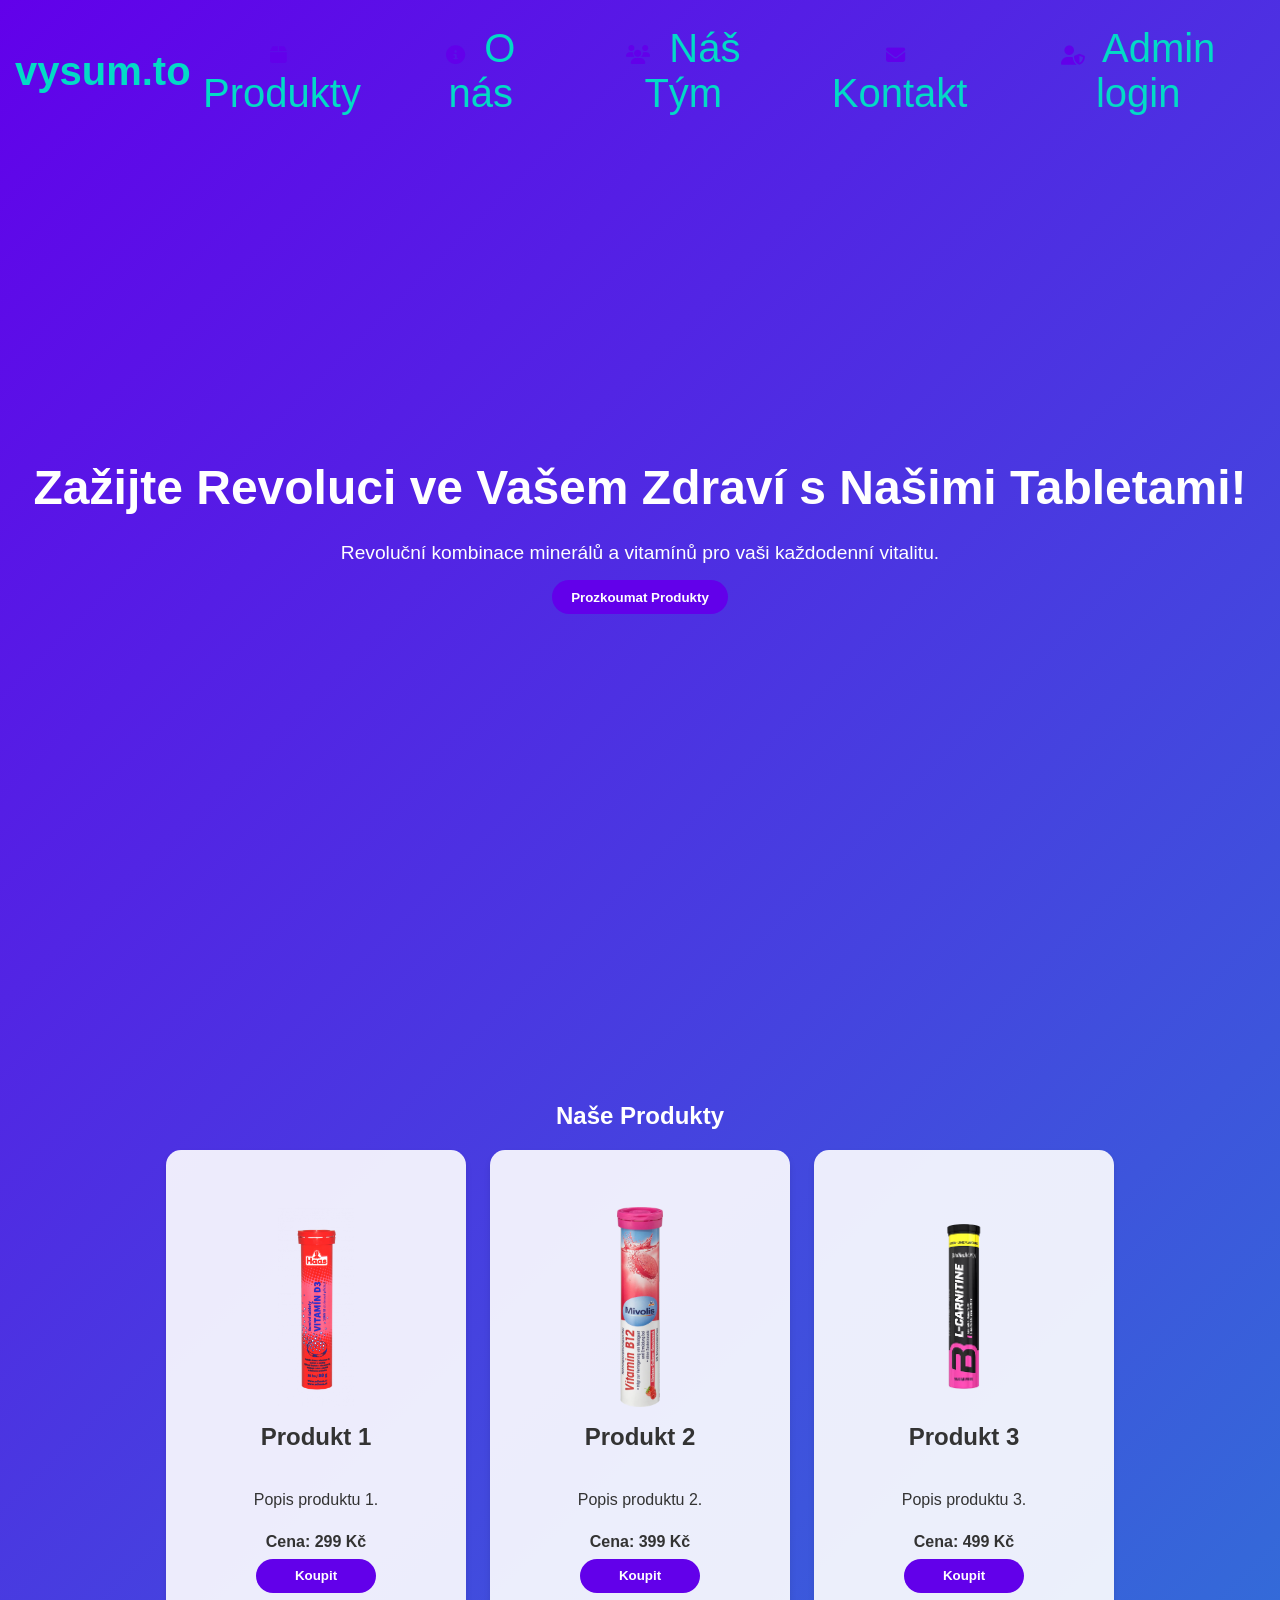
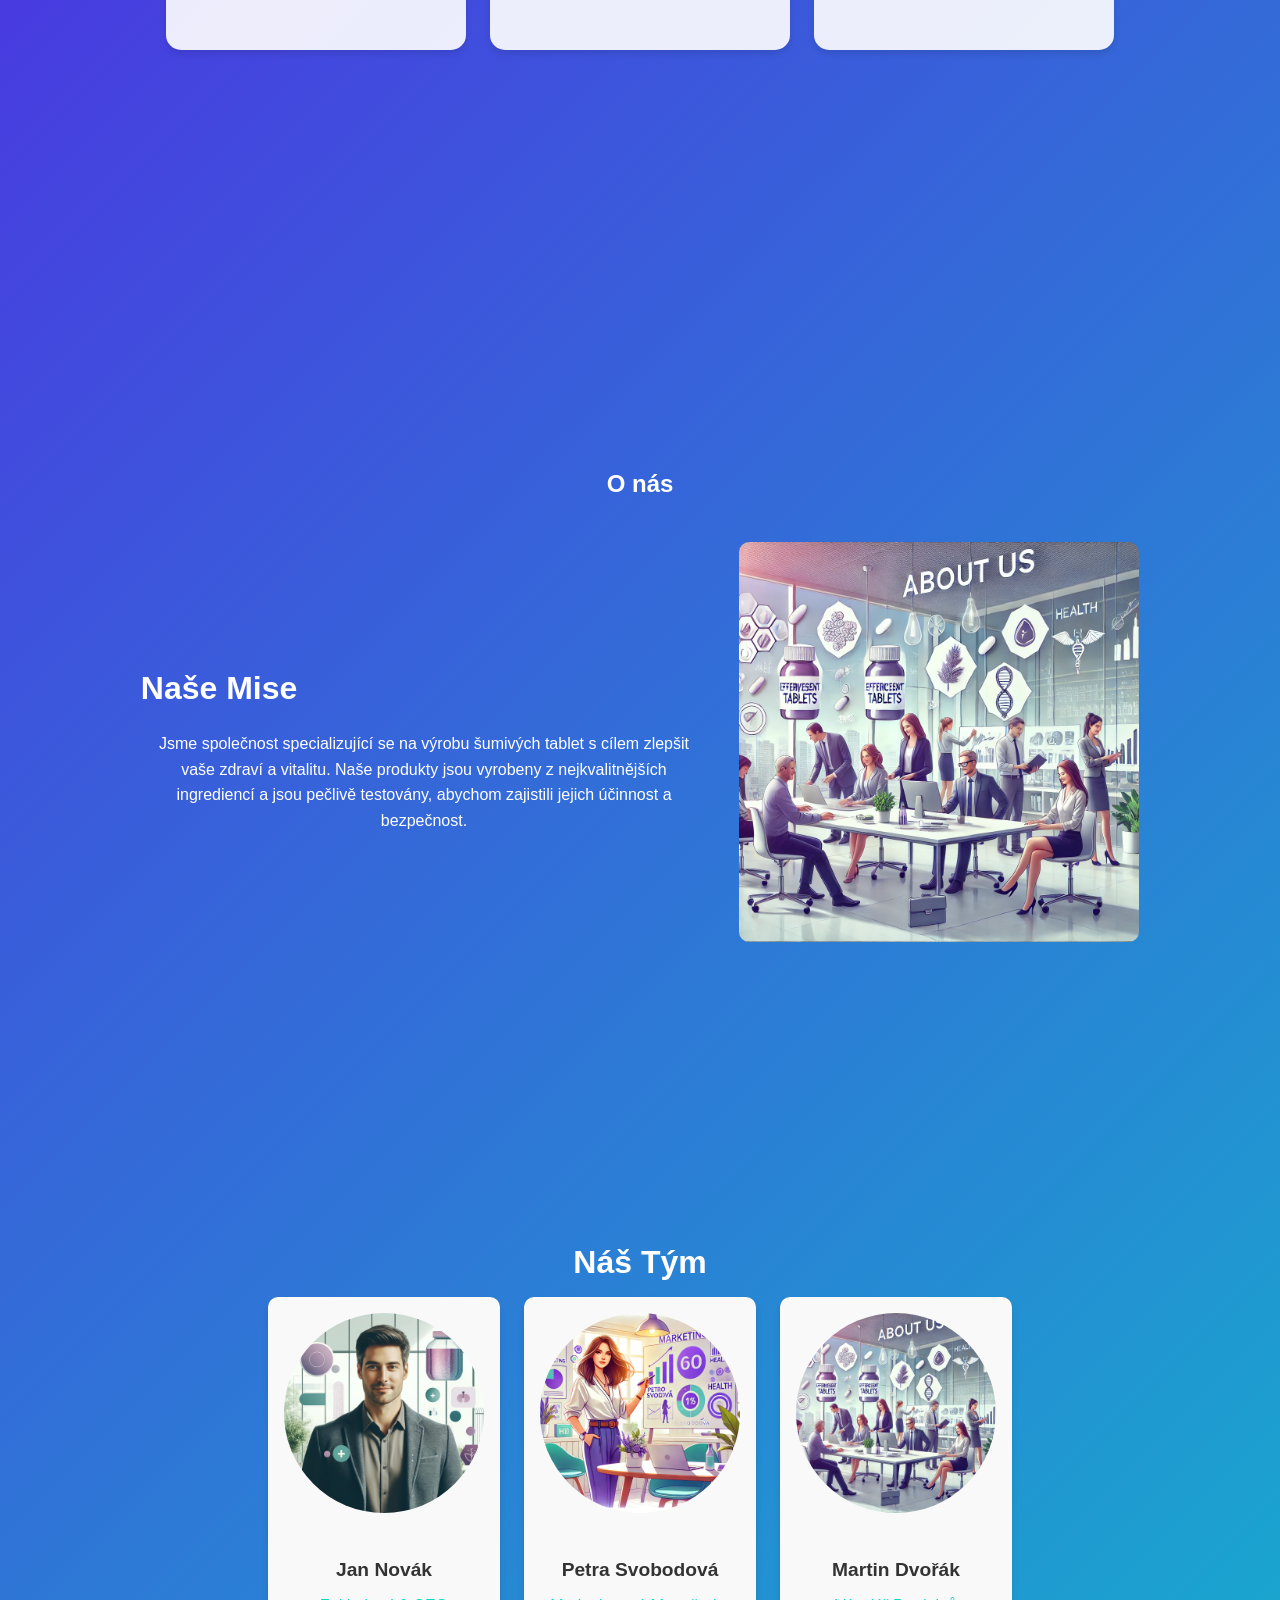
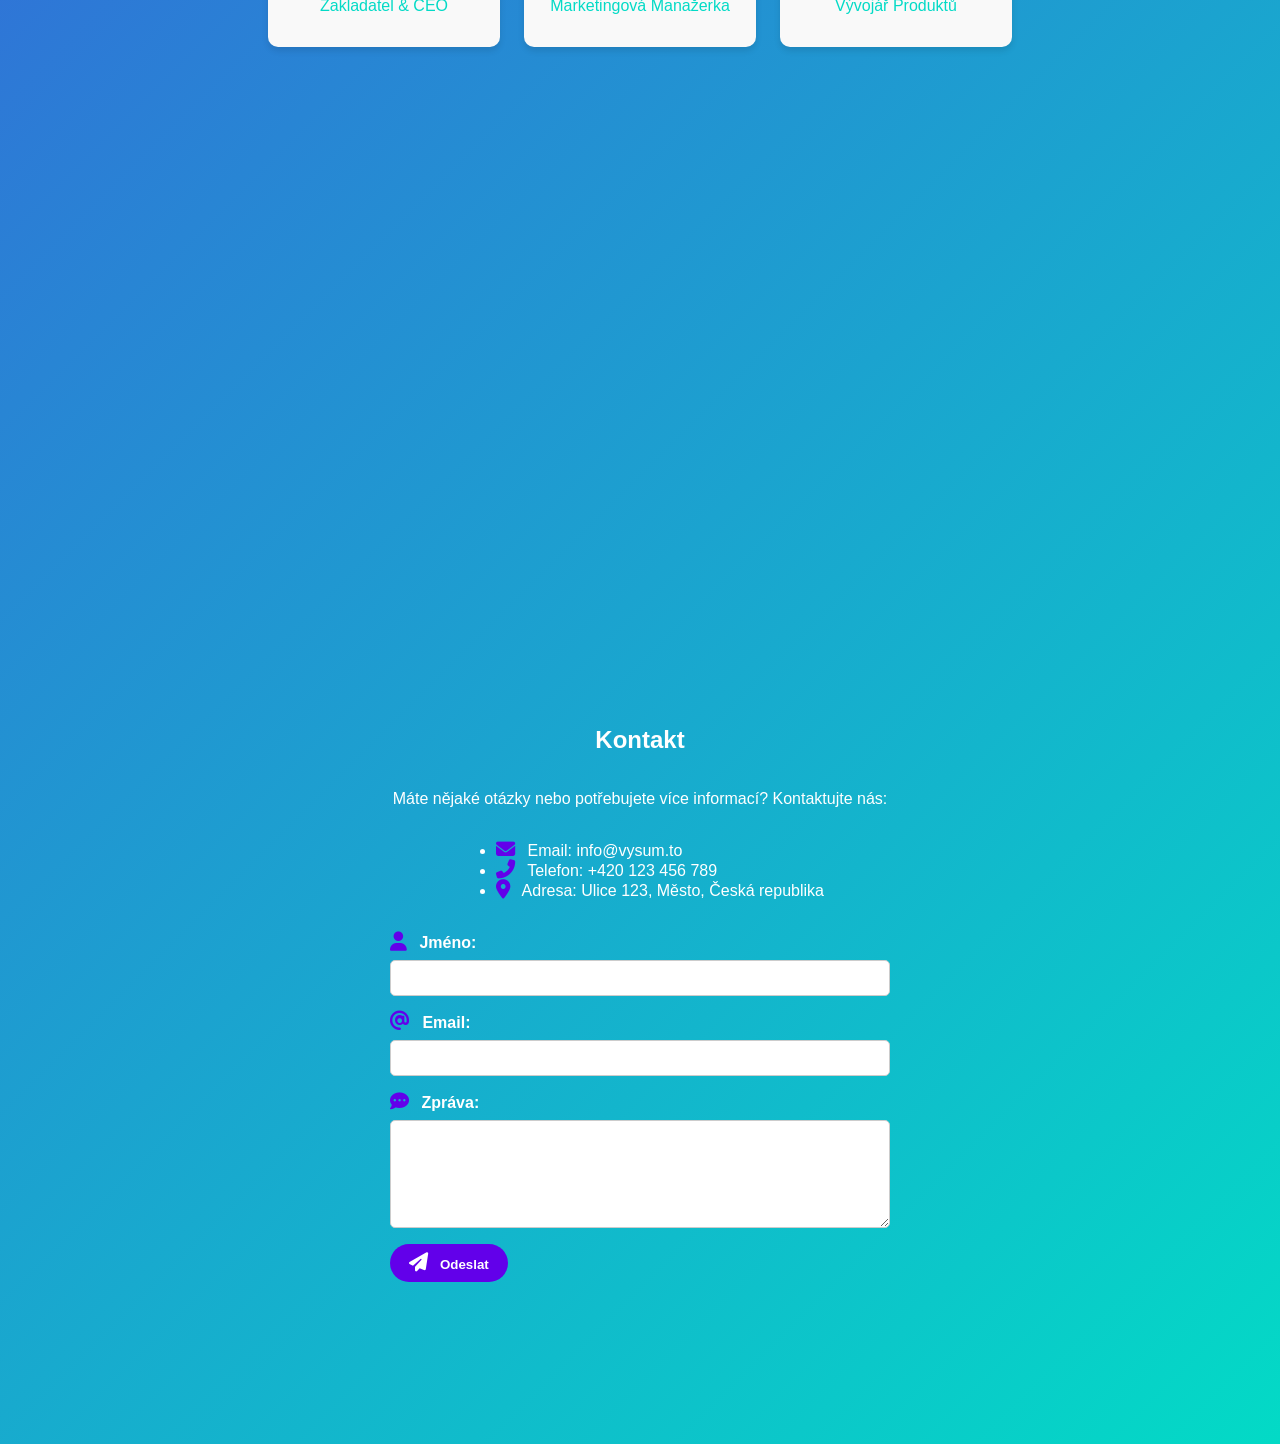
<file: index.html>
<!doctype html>
<html lang="en">

<head>
  <base href="/">
  <meta charset="UTF-8" />
  <link rel="icon" type="image/svg+xml" href="/vite.svg" />
  <meta name="viewport" content="width=device-width, initial-scale=1.0, maximum-scale=1.0, user-scalable=no">
  <title>Vite + React + TS</title>
  <link rel="stylesheet" href="https://cdnjs.cloudflare.com/ajax/libs/font-awesome/6.4.0/css/all.min.css"
    integrity="sha512-pap/ddfDPbYrbXNCj2ZpE+uMHrEKzdV9E6dGryvHNowCnoZubsaNwE6XxIY9CVkJ1E8jRRgl3eYf6CY8ERZpDQ=="
    crossorigin="anonymous" referrerpolicy="no-referrer" />
  <script type="module" crossorigin src="/assets/index-hbd-_NX4.js"></script>
  <link rel="stylesheet" crossorigin href="/assets/index-DsNwu-57.css">
</head>

<body>
  <div id="root"></div>
</body>

</html>
</file>
<file: assets/index-DsNwu-57.css>
:root{--primary-color: #6200ea;--secondary-color: #03dac6;--background-color: #f5f5f5;--text-color: #333333;--font-family: "Roboto", sans-serif}html{scroll-behavior:smooth}body{background-color:var(--background-color);font-family:var(--font-family);color:var(--text-color);background:linear-gradient(135deg,var(--primary-color) 0%,var(--secondary-color) 100%);transition:all .5s ease;scroll-snap-type:none;overflow-y:hidden;transition:background .5s ease;max-width:100vw}.navbar{display:flex;justify-content:space-between;align-items:center;position:relative;width:100vw;padding:10px}.navbar-brand{font-weight:700;font-size:1.5rem;color:var(--secondary-color);text-decoration:none;margin-right:auto}.navbar-links{list-style:none;display:flex;gap:15px;margin:0}.navbar-links li{display:inline-block;margin-right:1.5rem}.navbar-links a{color:var(--secondary-color);text-decoration:none;transition:color .3s ease;font-size:2.5rem}.navbar-links a i{margin-right:8px;color:var(--primary-color)}.navbar-links a:hover{color:var(--primary-color)}.hero{text-align:center;color:#fff;border-radius:8px;background-position:center;background-repeat:no-repeat;background-size:cover}.hero,.container,#onas,#kontakt,#produkty{display:flex;flex-direction:column;justify-content:center;align-items:center;height:100vh;max-width:100vw;overflow-x:hidden}.hero{height:100vh;display:flex;flex-direction:column;justify-content:flex-start;padding-top:1rem}.hero-content{flex:1;display:flex;flex-direction:column;justify-content:center;align-items:center}.hero h1{font-size:3rem;margin-bottom:.5rem}.hero p{font-size:1.2rem;margin-bottom:1rem}.btn-buy{padding:.6rem 1.2rem;background-color:var(--primary-color);color:#fff;border:none;border-radius:25px;cursor:pointer;font-weight:700;transition:background-color .3s ease,transform .3s ease;min-width:120px}.btn-buy:hover{background-color:var(--secondary-color);transform:scale(1.05)}.produkty-list{display:flex;flex-wrap:wrap;gap:1.5rem;justify-content:center;width:75%}.produkt{width:300px;height:500px;display:flex;flex-direction:column;align-items:center;justify-content:center;background-color:#ffffffe6;border-radius:15px;overflow:hidden;box-shadow:0 4px 6px #0000001a;transition:transform .3s ease}.produkt:hover{transform:translateY(-10px)}.produkt-image{width:200px;height:200px;object-fit:contain;border-radius:8px;margin-bottom:1rem}.produkt h3{margin-top:0;font-size:1.5rem;text-align:center}.produkt p{text-align:center;margin-bottom:.5rem}.price{font-weight:700;margin-bottom:1rem}.hamburger{display:none;cursor:pointer}.hamburger .bar{display:flex;height:3px;width:25px;background-color:var(--primary-color);margin:4px 0;transition:all .3s ease}.bar{width:25px;height:3px;background-color:#fff;margin:4px 0;transition:.4s}.hero-content{display:flex;flex-direction:column;align-items:center}#onas{padding:2rem 1rem;color:#333;overflow:hidden}.onas-content{display:flex;flex-direction:row;align-items:center;gap:2rem;margin-top:1.5rem;width:80%}.onas-text{flex:1;display:flex;flex-direction:column;justify-content:center;align-items:flex-start;text-align:center;width:80%}.onas-text h3{text-align:center;font-size:2rem;margin-bottom:.5rem}.onas-text p{text-align:center;font-size:1rem;line-height:1.6}.onas-image img{width:100%;max-width:400px;border-radius:10px}.team-section{margin-top:1rem;width:100%}.team-section h3{font-size:2rem;margin-bottom:1rem;text-align:center}.team-members{display:flex;flex-wrap:wrap;gap:1.5rem;justify-content:center;width:100%}.team-member{background-color:#f9f9f9;border-radius:10px;padding:1rem;text-align:center;width:200px;box-shadow:0 4px 6px #0000001a}.team-member img{width:100%;height:200px;object-fit:cover;border-radius:50%;margin-bottom:1rem}.team-member h4{font-size:1.2rem;margin-bottom:.5rem}.team-member p{font-size:1rem;color:var(--secondary-color)}#nas-tym{padding:2rem 1rem;color:#333;height:100vh}#nas-tym .team-section{margin-top:1.5rem}#nas-tym .team-section h3{font-size:2rem;margin-bottom:1rem;text-align:center}#nas-tym .team-members{display:flex;flex-wrap:wrap;gap:1.5rem;justify-content:center}#nas-tym .team-member{background-color:#f9f9f9;border-radius:10px;padding:1rem;text-align:center;width:200px;box-shadow:0 4px 6px #0000001a}#nas-tym .team-member img{width:100%;height:200px;object-fit:cover;border-radius:50%;margin-bottom:1rem}#nas-tym .team-member h4{font-size:1.2rem;margin-bottom:.5rem}#nas-tym .team-member p{font-size:1rem;color:var(--secondary-color)}#kontakt .contact-form{display:flex;flex-direction:column;width:100%;max-width:500px;margin-top:1rem}#kontakt .contact-form label{margin-bottom:.5rem;font-weight:700}.contact-form label i{margin-right:8px;color:var(--primary-color)}#kontakt .contact-form input,#kontakt .contact-form textarea{padding:.5rem;margin-bottom:1rem;border:1px solid #ccc;border-radius:5px;font-size:1rem}#kontakt .contact-form input:focus,#kontakt .contact-form textarea:focus{outline:none;border-color:var(--primary-color)}#kontakt .btn-submit{padding:.6rem 1.2rem;background-color:var(--primary-color);color:#fff;border:none;border-radius:25px;cursor:pointer;font-weight:700;transition:background-color .3s ease,transform .3s ease;align-self:flex-start}.btn-submit i{margin-right:8px}#kontakt .btn-submit:hover{background-color:var(--secondary-color);transform:scale(1.05)}#kontakt ul li i{margin-right:8px;color:var(--primary-color)}@media (max-width: 768px){#kontakt .contact-form{width:90%}}@media (max-width: 768px){.onas-content,#nas-tym .team-members{flex-direction:column;text-align:center;align-items:center}.onas-image img{max-width:100%}.team-members{flex-direction:column;align-items:center}.team-member{width:100%;max-width:300px}}@media (max-width: 768px){.navbar{flex-direction:column}.navbar-links li{margin-right:0;margin-bottom:.25rem}.hero{padding:3rem 1rem}.container{padding:1rem 2rem}.produkt{width:80%;height:auto}.navbar-links{flex-direction:column;position:absolute;top:60px;border-radius:5px;width:100%;transition:max-height .5s ease-in-out;max-height:0;overflow:hidden;right:0;left:0;background-color:#6200eaf2}.navbar-links.active{max-height:1000px}.hamburger .bar{height:4px;width:30px;margin:5px 0;background-color:#fff}.hamburger{display:flex;position:absolute;top:15px;right:15px;margin-right:1rem}.hero,.container,#onas,#kontakt{height:75vh;padding:2rem 1rem}.hero{height:100vh}.hero h1{font-size:2rem}.hero p{font-size:1rem}.btn-buy{padding:.6rem 1.2rem;margin-bottom:1rem;font-size:.9rem}.produkty-list{flex-direction:column;align-items:center}.produkt{width:80%}.navbar-links{width:100%;top:50px;left:0;flex-direction:column;align-items:center;transition:max-height .3s ease-in-out;max-height:0;overflow:hidden}.navbar-links li{margin:1rem 0}.hamburger .bar{height:4px;width:30px;margin:5px 0}.hamburger{display:flex;justify-content:center;align-items:center;flex-direction:column;position:absolute;top:15px;right:15px}.navbar-links{transition:max-height .5s ease-in-out}body{overflow-y:auto}.navbar{padding:1rem}.navbar-brand{font-size:1.2rem}.navbar-links{background-color:#6200eaf2;padding:1rem}.navbar-links a{font-size:1.2rem;padding:.8rem;width:100%;text-align:center}.hero h1{font-size:2rem;padding:0 1rem}.produkt{width:100%;margin:.5rem 0}.produkty-list{width:90%;padding:0 1rem}.onas-content{padding:1rem}#kontakt .contact-form{width:90%;padding:0 1rem}body{-webkit-tap-highlight-color:transparent;touch-action:manipulation}}@media (max-width: 480px){.hero h1{font-size:1.5rem}.btn-buy{width:100%;max-width:200px}.team-member{width:100%;margin:.5rem 0}}.navbar-links a i,#kontakt ul li i,.contact-form label i,.btn-submit i{font-size:1.2rem}@media (max-width: 768px){.hero,.container,#onas,#kontakt,#produkty{height:auto;min-height:fit-content;padding:2rem 1rem}body{overflow-y:auto;height:auto;min-height:100%}.left-section,#nas-tym{height:auto;min-height:fit-content}}body{margin:0;font-family:sans-serif;background-color:#fafafa;touch-action:manipulation;-webkit-overflow-scrolling:touch}.navbar{display:flex;align-items:center;padding:10px}.navbar-brand{font-weight:700;margin-right:auto;margin-left:15px;font-size:2.5rem;text-decoration:none}.navbar-links a{text-decoration:none;font-size:2.5rem}.container{display:flex;justify-content:space-between}.left-section,.center-section,.right-section{flex:1;padding:10px}.left-section{background:none;height:100vh}*{-webkit-touch-callout:none;-webkit-tap-highlight-color:transparent}@media (max-width: 768px){.container{flex-direction:column}.left-section,.center-section,.right-section{width:100%;padding:.5rem}.left-section{height:auto;min-height:fit-content}body{height:auto;min-height:100%}}
</file>
